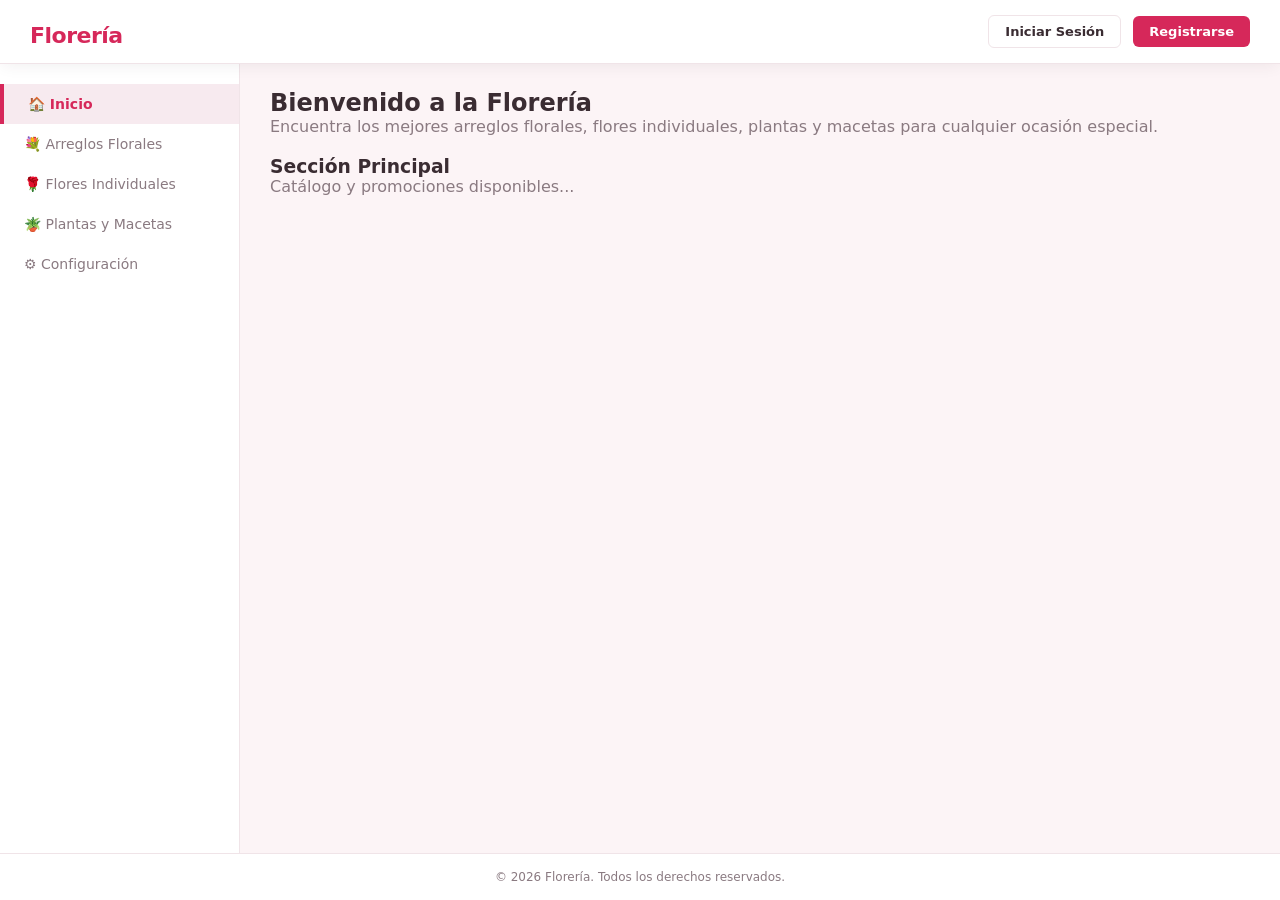
<file: index.html>
<!DOCTYPE html> <!-- Declaración del tipo de documento HTML5. -->
<html lang="es-mx"> <!-- Idioma principal de la página (Español México). -->

<head> <!-- Encabezado de metadatos del documento. -->
    <meta charset="UTF-8"> <!-- Codificación de caracteres en UTF-8. -->
    <meta name="viewport" content="width=device-width, initial-scale=1.0"> <!-- Configuración de escala responsiva para móviles. -->
    <title>Florería - Inicio</title> <!-- Título que se muestra en la pestaña del navegador. -->
    <link rel="stylesheet" href="css/styles.css"> <!-- Enlace a la hoja de estilos globales. -->
    <link rel="stylesheet" href="css/forms.css"> <!-- Enlace a la hoja de estilos de formularios. -->
</head> <!-- Fin del encabezado de metadatos. -->

<body> <!-- Cuerpo de la página web. -->

    <!-- Cabecera Global de la Florería -->
    <header class="cabecera-global"> <!-- Barra superior de navegación e identidad. -->
        <div class="logo-container"> <!-- Contenedor del título o logotipo. -->
            <h1><a href="index.html">Florería</a></h1> <!-- Nombre del sitio con enlace al inicio. -->
        </div> <!-- Fin del contenedor de logotipo. -->
        <div class="acciones-derecha"> <!-- Contenedor de botones de usuario a la derecha. -->
            <a href="#" class="btn-secundario">Iniciar Sesión</a> <!-- Enlace a inicio de sesión. -->
            <a href="#" class="btn-primario">Registrarse</a> <!-- Enlace al registro de usuario. -->
        </div> <!-- Fin del contenedor de acciones. -->
    </header> <!-- Fin de la cabecera global. -->

    <!-- Layout de Dashboard con Barra Lateral y Área de Trabajo -->
    <div class="layout-inferior"> <!-- Contenedor flexible principal de la interfaz. -->
        <!-- Sidebar Fija -->
        <aside class="sidebar-fija"> <!-- Barra lateral fija para navegación. -->
            <nav class="navegacion"> <!-- Menú navegable del sistema. -->
                <ul> <!-- Lista de enlaces del menú. -->
                    <li><a href="index.html" class="activo">🏠 Inicio</a></li> <!-- Enlace a Inicio (Activo). -->
                    <li><a href="#">💐 Arreglos Florales</a></li> <!-- Enlace al catálogo de arreglos. -->
                    <li><a href="frente_class/flores_indi.html">🌹 Flores Individuales</a></li> <!-- Enlace a flores individuales. -->
                    <li><a href="frente_class/plantas_macetas.html">🪴 Plantas y Macetas</a></li> <!-- Enlace a plantas y macetas. -->
                    <li><a href="Inventario/config.html">⚙️ Configuración</a></li> <!-- Enlace al módulo de configuración. -->
                </ul> <!-- Fin de la lista de enlaces. -->
            </nav> <!-- Fin de la navegación. -->
        </aside> <!-- Fin de la barra lateral. -->

        <!-- Área de Trabajo Principal -->
        <main class="area-trabajo"> <!-- Área donde se despliega el contenido de la página. -->
            <div class="contenido"> <!-- Contenedor del contenido interno. -->

                <div class="form-box"> <!-- Tarjeta o caja contenedora principal. -->
                    <h2>Bienvenido a la Florería</h2> <!-- Título de bienvenida. -->
                    <p style="color: var(--color-texto-suave); font-size: 16px; margin-bottom: 20px;"> <!-- Mensaje descriptivo. -->
                        Encuentra los mejores arreglos florales, flores individuales, plantas y macetas para cualquier ocasión especial. <!-- Descripción de la oferta. -->
                    </p> <!-- Fin del mensaje descriptivo. -->

                    <h3>Sección Principal</h3> <!-- Subtítulo de sección. -->
                    <p style="color: var(--color-texto-suave);">Catálogo y promociones disponibles...</p> <!-- Texto informativo del catálogo. -->
                </div> <!-- Fin de la caja contenedora. -->

            </div> <!-- Fin del contenedor de contenido. -->
        </main> <!-- Fin del área principal. -->
    </div> <!-- Fin del layout inferior. -->

    <!-- Pie de página Global -->
    <footer> <!-- Sección de pie de página. -->
        <p>&copy; 2026 Florería. Todos los derechos reservados.</p> <!-- Derechos de autor. -->
    </footer> <!-- Fin del pie de página. -->

</body> <!-- Fin del cuerpo del documento. -->

</html> <!-- Fin del documento HTML. -->
</file>
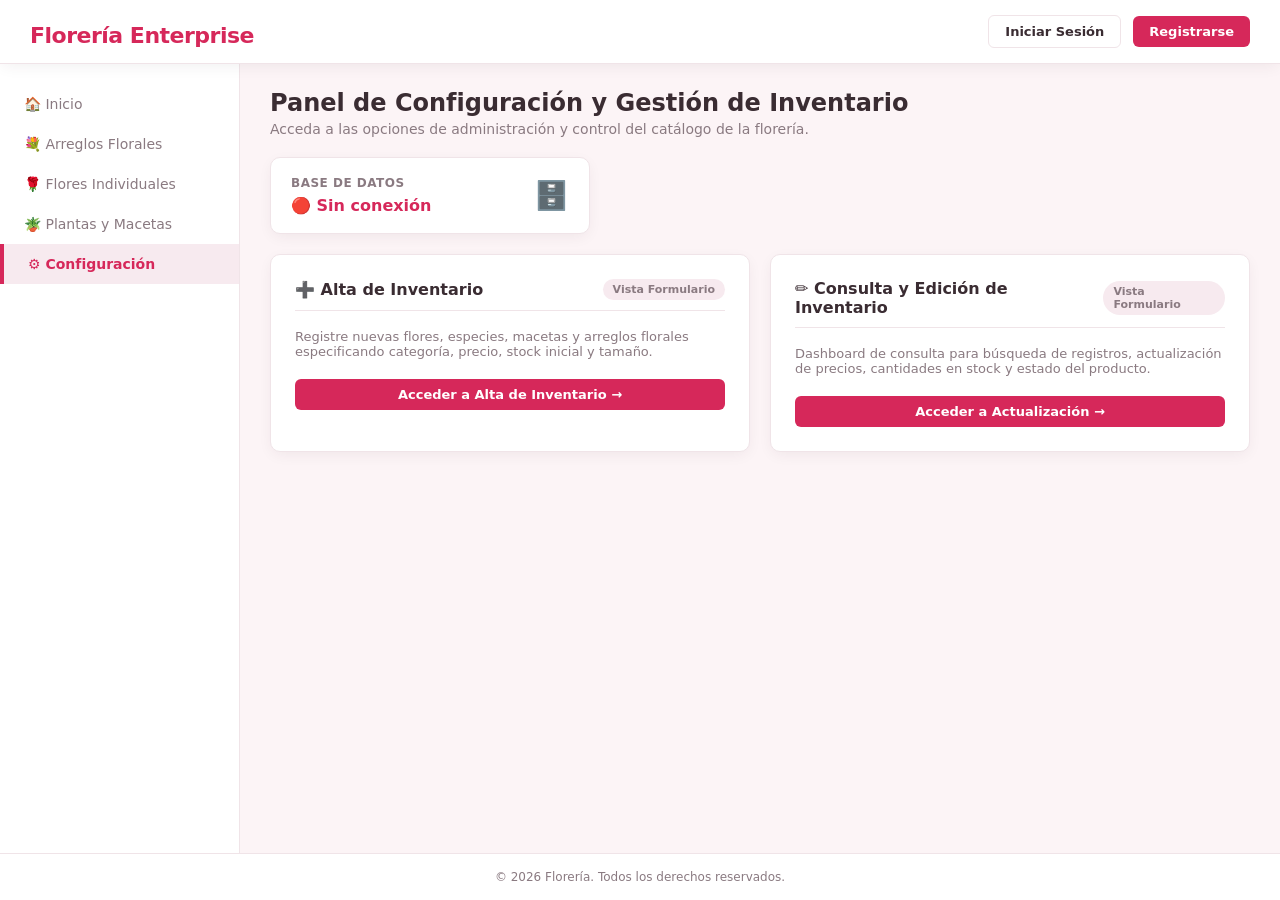
<file: Inventario/config.html>
<!DOCTYPE html> <!-- Declaración del tipo de documento HTML5. -->
<html lang="es-mx"> <!-- Idioma principal de la página (Español México). -->

<head> <!-- Encabezado de metadatos. -->
    <meta charset="UTF-8"> <!-- Codificación de caracteres UTF-8. -->
    <meta name="viewport" content="width=device-width, initial-scale=1.0"> <!-- Escala responsiva para pantallas móviles. -->
    <title>Configuración - Florería Enterprise</title> <!-- Título mostrado en la pestaña del navegador. -->
    <link rel="stylesheet" href="../css/styles.css"> <!-- Enlace a estilos globales. -->
    <link rel="stylesheet" href="../css/forms.css"> <!-- Enlace a estilos de formularios. -->
</head> <!-- Fin del encabezado de metadatos. -->

<body> <!-- Cuerpo de la página. -->

    <!-- Cabecera Global -->
    <header class="cabecera-global"> <!-- Barra superior de navegación global. -->
        <div class="logo-container"> <!-- Contenedor del nombre de la marca. -->
            <h1><a href="../index.html">Florería Enterprise</a></h1> <!-- Nombre con enlace al inicio. -->
        </div> <!-- Fin del contenedor de logotipo. -->
        <div class="acciones-derecha"> <!-- Acciones superiores derechas. -->
            <a href="#" class="btn-secundario">Iniciar Sesión</a> <!-- Enlace a inicio de sesión. -->
            <a href="#" class="btn-primario">Registrarse</a> <!-- Enlace al registro de usuario. -->
        </div> <!-- Fin de acciones derechas. -->
    </header> <!-- Fin de la cabecera. -->

    <!-- Layout Dashboard Pantalla Completa -->
    <div class="layout-inferior"> <!-- Layout inferior flexible. -->
        <!-- Sidebar Fija Limpia -->
        <aside class="sidebar-fija"> <!-- Barra lateral fija para navegación. -->
            <nav class="navegacion"> <!-- Navegación principal. -->
                <ul> <!-- Lista de enlaces navegables. -->
                    <li><a href="../index.html">🏠 Inicio</a></li> <!-- Enlace a Inicio. -->
                    <li><a href="#">💐 Arreglos Florales</a></li> <!-- Enlace a Arreglos Florales. -->
                    <li><a href="../frente_class/flores_indi.html">🌹 Flores Individuales</a></li> <!-- Enlace a Flores Individuales. -->
                    <li><a href="../frente_class/plantas_macetas.html">🪴 Plantas y Macetas</a></li> <!-- Enlace a Plantas y Macetas. -->
                    <li><a href="config.html" class="activo">⚙️ Configuración</a></li> <!-- Enlace a Configuración (Activo). -->
                </ul> <!-- Fin de lista. -->
            </nav> <!-- Fin de navegación. -->
        </aside> <!-- Fin de barra lateral. -->

        <!-- Área de Trabajo Principal -->
        <main class="area-trabajo"> <!-- Área principal de trabajo. -->
            <div class="contenido"> <!-- Contenedor del módulo. -->

                <div class="dashboard-header"> <!-- Encabezado del dashboard. -->
                    <h2>Panel de Configuración y Gestión de Inventario</h2> <!-- Título del panel. -->
                    <p>Acceda a las opciones de administración y control del catálogo de la florería.</p> <!-- Descripción. -->
                </div> <!-- Fin de encabezado. -->

                <!-- Estado de Base de Datos -->
                <div class="kpi-grid" style="margin-bottom: 20px;"> <!-- Contenedor KPI. -->
                    <div class="kpi-card" style="max-width: 320px;"> <!-- Tarjeta KPI de ancho compacto. -->
                        <div class="kpi-info"> <!-- Información del estado. -->
                            <h4>Base de Datos</h4> <!-- Título de la tarjeta. -->
                            <div class="kpi-value" style="font-size: 16px; color: var(--danger-text);">🔴 Sin conexión</div> <!-- Valor de estado apagado. -->
                        </div> <!-- Fin de info. -->
                        <div class="kpi-icon">🗄️</div> <!-- Ícono de base de datos. -->
                    </div> <!-- Fin de tarjeta KPI. -->
                </div> <!-- Fin de contenedor KPI. -->

                <!-- Tarjetas de Módulos Empresariales -->
                <div style="display: grid; grid-template-columns: repeat(auto-fit, minmax(320px, 1fr)); gap: 20px;"> <!-- Grilla de tarjetas de módulos. -->
                    <div class="panel-box"> <!-- Tarjeta de módulo Alta. -->
                        <div class="panel-title"> <!-- Título del panel. -->
                            <span>➕ Alta de Inventario</span> <!-- Nombre del módulo. -->
                            <span class="badge-status" style="background-color: var(--fondo-hover); color: var(--color-texto-suave);">Vista Formulario</span> <!-- Distintivo de estado. -->
                        </div> <!-- Fin del título del panel. -->
                        <p style="color: var(--color-texto-suave); font-size: 13px; margin-bottom: 20px;"> <!-- Descripción del módulo. -->
                            Registre nuevas flores, especies, macetas y arreglos florales especificando categoría, precio, stock inicial y tamaño. <!-- Texto explicativo. -->
                        </p> <!-- Fin de descripción. -->
                        <a href="Add_Inven.html" class="btn-primario" style="width: 100%;">Acceder a Alta de Inventario →</a> <!-- Botón de enlace a Alta. -->
                    </div> <!-- Fin de tarjeta de módulo Alta. -->

                    <div class="panel-box"> <!-- Tarjeta de módulo Actualización. -->
                        <div class="panel-title"> <!-- Título del panel. -->
                            <span>✏️ Consulta y Edición de Inventario</span> <!-- Nombre del módulo. -->
                            <span class="badge-status" style="background-color: var(--fondo-hover); color: var(--color-texto-suave);">Vista Formulario</span> <!-- Distintivo de estado. -->
                        </div> <!-- Fin del título del panel. -->
                        <p style="color: var(--color-texto-suave); font-size: 13px; margin-bottom: 20px;"> <!-- Descripción del módulo. -->
                            Dashboard de consulta para búsqueda de registros, actualización de precios, cantidades en stock y estado del producto. <!-- Texto explicativo. -->
                        </p> <!-- Fin de descripción. -->
                        <a href="up_inveto.html" class="btn-primario" style="width: 100%;">Acceder a Actualización →</a> <!-- Botón de enlace a Actualización. -->
                    </div> <!-- Fin de tarjeta de módulo Actualización. -->
                </div> <!-- Fin de grilla de módulos. -->

            </div> <!-- Fin de contenido. -->
        </main> <!-- Fin de área principal. -->
    </div> <!-- Fin del layout inferior. -->

    <!-- Pie de página Global -->
    <footer> <!-- Pie de página. -->
        <p>&copy; 2026 Florería. Todos los derechos reservados.</p> <!-- Derechos de autor. -->
    </footer> <!-- Fin del pie de página. -->

</body> <!-- Fin del cuerpo del documento. -->

</html> <!-- Fin del documento. -->
</file>
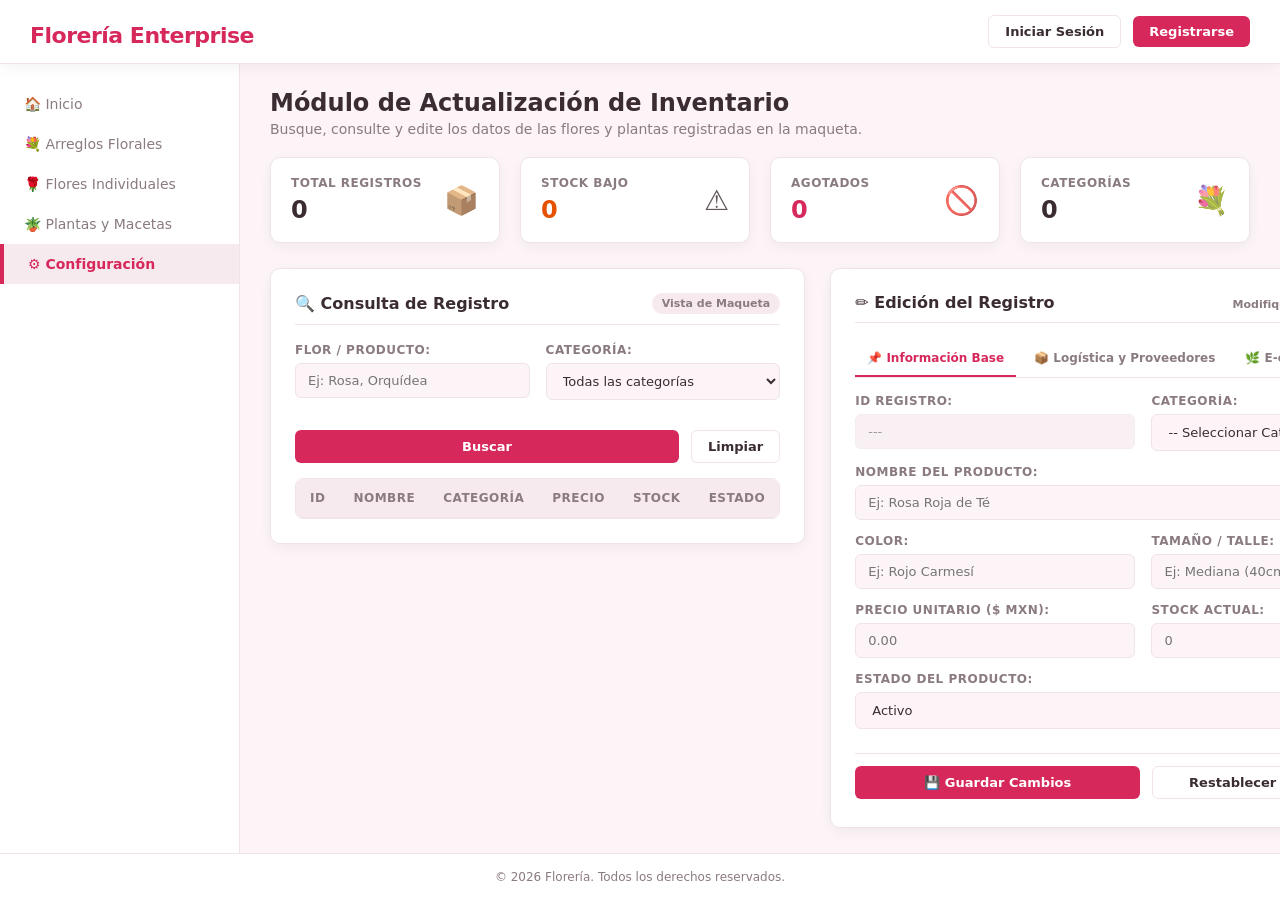
<file: Inventario/up_inveto.html>
<!DOCTYPE html> <!-- Declaración del tipo de documento HTML5. -->
<html lang="es-mx"> <!-- Idioma principal del documento (Español México). -->

<head> <!-- Encabezado de metadatos. -->
    <meta charset="UTF-8"> <!-- Codificación UTF-8. -->
    <meta name="viewport" content="width=device-width, initial-scale=1.0"> <!-- Escala responsiva para móviles. -->
    <title>Gestión de Inventario - Florería Enterprise</title> <!-- Título de la página. -->
    <link rel="stylesheet" href="../css/styles.css"> <!-- Enlace a la hoja de estilos principales. -->
    <link rel="stylesheet" href="../css/forms.css"> <!-- Enlace a la hoja de estilos de formularios. -->
</head> <!-- Fin del encabezado. -->

<body> <!-- Cuerpo del documento. -->

    <!-- Cabecera Global Empresarial -->
    <header class="cabecera-global"> <!-- Barra superior de navegación. -->
        <div class="logo-container"> <!-- Marca del sistema. -->
            <h1><a href="../index.html">Florería Enterprise</a></h1> <!-- Enlace principal de logotipo. -->
        </div> <!-- Fin de marca. -->
        <div class="acciones-derecha"> <!-- Contenedor de acciones superiores. -->
            <a href="#" class="btn-secundario">Iniciar Sesión</a> <!-- Enlace a inicio de sesión. -->
            <a href="#" class="btn-primario">Registrarse</a> <!-- Enlace al registro de usuario. -->
        </div> <!-- Fin de acciones. -->
    </header> <!-- Fin de cabecera. -->

    <!-- Layout de Dashboard Pantalla Completa -->
    <div class="layout-inferior"> <!-- Layout inferior flexible. -->
        <!-- Sidebar Fija Limpia -->
        <aside class="sidebar-fija"> <!-- Barra lateral fija. -->
            <nav class="navegacion"> <!-- Navegación navegable. -->
                <ul> <!-- Lista de opciones navegables. -->
                    <li><a href="../index.html">🏠 Inicio</a></li> <!-- Enlace a Inicio. -->
                    <li><a href="#">💐 Arreglos Florales</a></li> <!-- Enlace a Arreglos Florales. -->
                    <li><a href="../frente_class/flores_indi.html">🌹 Flores Individuales</a></li> <!-- Enlace a Flores Individuales. -->
                    <li><a href="../frente_class/plantas_macetas.html">🪴 Plantas y Macetas</a></li> <!-- Enlace a Plantas y Macetas. -->
                    <li><a href="config.html" class="activo">⚙️ Configuración</a></li> <!-- Enlace a Configuración (Activo). -->
                </ul> <!-- Fin de lista. -->
            </nav> <!-- Fin de navegación. -->
        </aside> <!-- Fin de barra lateral. -->

        <!-- Área de Trabajo Principal -->
        <main class="area-trabajo"> <!-- Área donde se renderiza el dashboard. -->
            <div class="contenido"> <!-- Contenedor del módulo. -->

                <!-- Encabezado de la Sección -->
                <div class="dashboard-header"> <!-- Encabezado de la sección. -->
                    <h2>Módulo de Actualización de Inventario</h2> <!-- Título de sección. -->
                    <p>Busque, consulte y edite los datos de las flores y plantas registradas en la maqueta.</p> <!-- Descripción. -->
                </div> <!-- Fin de encabezado. -->

                <!-- Resumen de Métricas KPI -->
                <div class="kpi-grid"> <!-- Grilla de 4 tarjetas de métricas. -->
                    <div class="kpi-card"> <!-- Tarjeta KPI Total Registros. -->
                        <div class="kpi-info"> <!-- Información KPI. -->
                            <h4>Total Registros</h4> <!-- Título de métrica. -->
                            <div class="kpi-value">0</div> <!-- Valor de total. -->
                        </div> <!-- Fin info. -->
                        <div class="kpi-icon">📦</div> <!-- Ícono representativo. -->
                    </div> <!-- Fin tarjeta. -->

                    <div class="kpi-card"> <!-- Tarjeta KPI Stock Bajo. -->
                        <div class="kpi-info"> <!-- Información KPI. -->
                            <h4>Stock Bajo</h4> <!-- Título de métrica. -->
                            <div class="kpi-value" style="color: var(--warning-text);">0</div> <!-- Valor con alerta preventiva. -->
                        </div> <!-- Fin info. -->
                        <div class="kpi-icon">⚠️</div> <!-- Ícono de advertencia. -->
                    </div> <!-- Fin tarjeta. -->

                    <div class="kpi-card"> <!-- Tarjeta KPI Agotados. -->
                        <div class="kpi-info"> <!-- Información KPI. -->
                            <h4>Agotados</h4> <!-- Título de métrica. -->
                            <div class="kpi-value" style="color: var(--danger-text);">0</div> <!-- Valor con alerta crítica. -->
                        </div> <!-- Fin info. -->
                        <div class="kpi-icon">🚫</div> <!-- Ícono de prohibido/agotado. -->
                    </div> <!-- Fin tarjeta. -->

                    <div class="kpi-card"> <!-- Tarjeta KPI Categorías. -->
                        <div class="kpi-info"> <!-- Información KPI. -->
                            <h4>Categorías</h4> <!-- Título de métrica. -->
                            <div class="kpi-value">0</div> <!-- Valor total de categorías. -->
                        </div> <!-- Fin info. -->
                        <div class="kpi-icon">💐</div> <!-- Ícono de flor/categoría. -->
                    </div> <!-- Fin tarjeta. -->
                </div> <!-- Fin de la grilla KPI. -->

                <!-- Dashboard Dividido en 2 Columnas -->
                <div class="dashboard-split"> <!-- Grilla dividida en 2 columnas principales. -->

                    <!-- Columna Izquierda: Búsqueda y Tabla Interactiva -->
                    <div class="panel-box"> <!-- Panel izquierdo para consulta. -->
                        <div class="panel-title"> <!-- Título del panel de búsqueda. -->
                            <span>🔍 Consulta de Registro</span> <!-- Título. -->
                            <span class="badge-status" style="background-color: var(--fondo-hover); color: var(--color-texto-suave);">Vista de Maqueta</span> <!-- Distintivo de maqueta. -->
                        </div> <!-- Fin título del panel. -->

                        <!-- Filtros de Consulta -->
                        <form id="form-consulta" action="#" method="GET" class="form-grid-2col" style="margin-bottom: 15px;"> <!-- Formulario de filtro de búsqueda. -->
                            <div class="input-group"> <!-- Grupo para filtro por Nombre. -->
                                <label for="buscar-nombre">Flor / Producto:</label> <!-- Etiqueta de búsqueda por producto. -->
                                <input type="text" id="buscar-nombre" name="buscar_nombre" placeholder="Ej: Rosa, Orquídea"> <!-- Campo de texto de filtro. -->
                            </div> <!-- Fin grupo Nombre. -->

                            <div class="input-group"> <!-- Grupo para filtro por Categoría. -->
                                <label for="buscar-categoria">Categoría:</label> <!-- Etiqueta de selección de categoría. -->
                                <select id="buscar-categoria" name="buscar_categoria"> <!-- Menú desplegable de categorías. -->
                                    <option value="">Todas las categorías</option> <!-- Opción global. -->
                                </select> <!-- Fin desplegable. -->
                            </div> <!-- Fin grupo Categoría. -->

                            <div class="span-full form-actions" style="margin-top: 0;"> <!-- Acciones del formulario de búsqueda a ancho completo. -->
                                <button type="submit" class="btn-primario" style="flex: 1;">Buscar</button> <!-- Botón de búsqueda. -->
                                <button type="reset" class="btn-secundario">Limpiar</button> <!-- Botón de restablecer búsqueda. -->
                            </div> <!-- Fin de acciones. -->
                        </form> <!-- Fin del formulario de consulta. -->

                        <!-- Tabla de Selección de Registros -->
                        <div class="table-responsive"> <!-- Contenedor scrolleable de tabla. -->
                            <table> <!-- Tabla empresarial de registros. -->
                                <thead> <!-- Encabezado de tabla. -->
                                    <tr> <!-- Fila de cabecera. -->
                                        <th>ID</th> <!-- Columna ID. -->
                                        <th>Nombre</th> <!-- Columna Nombre. -->
                                        <th>Categoría</th> <!-- Columna Categoría. -->
                                        <th>Precio</th> <!-- Columna Precio. -->
                                        <th>Stock</th> <!-- Columna Stock. -->
                                        <th>Estado</th> <!-- Columna Estado. -->
                                    </tr> <!-- Fin de fila cabecera. -->
                                </thead> <!-- Fin de encabezado. -->
                                <tbody> <!-- Cuerpo de datos de tabla vacía. -->
                                </tbody> <!-- Fin del cuerpo de la tabla. -->
                            </table> <!-- Fin de la tabla. -->
                        </div> <!-- Fin de contenedor scrolleable. -->
                    </div> <!-- Fin del panel izquierdo. -->

                    <!-- Columna Derecha: Formulario Empresarial de Edición con Pestañas -->
                    <div class="panel-box panel-edicion"> <!-- Panel derecho de edición con pestañas. -->
                        <div class="panel-title"> <!-- Título del panel de edición. -->
                            <span>✏️ Edición del Registro</span> <!-- Nombre del módulo de edición. -->
                            <small class="nota">Modifique los campos necesarios</small> <!-- Nota informativa. -->
                        </div> <!-- Fin de título del panel. -->

                        <!-- Navegación por Pestañas (Tabs) -->
                        <div class="tabs-header"> <!-- Cabecera de navegación de pestañas. -->
                            <button type="button" class="tab-btn active" data-tab="tab-info">📌 Información Base</button> <!-- Pestaña 1. -->
                            <button type="button" class="tab-btn" data-tab="tab-logistica">📦 Logística y Proveedores</button> <!-- Pestaña 2. -->
                            <button type="button" class="tab-btn" data-tab="tab-ecommerce">🌿 E-commerce y Cuidados</button> <!-- Pestaña 3. -->
                        </div> <!-- Fin cabecera de pestañas. -->

                        <form id="form-actualizacion" action="#" method="POST" class="form-tabs-container"> <!-- Formulario contenedor flexible. -->
                            <div class="tabs-body"> <!-- Contenido scrolleable de pestañas. -->

                                <!-- PESTAÑA 1: Información Base -->
                                <div id="tab-info" class="tab-pane active"> <!-- Panel Pestaña 1. -->
                                    <div class="form-grid-2col"> <!-- Grilla de 2 columnas ID y Categoría. -->
                                        <div class="input-group"> <!-- Grupo ID. -->
                                            <label for="up-id">ID Registro:</label> <!-- Etiqueta ID. -->
                                            <input type="text" id="up-id" name="up_id" value="" placeholder="---" readonly disabled> <!-- Campo deshabilitado sin ID. -->
                                        </div> <!-- Fin grupo ID. -->
                                        <div class="input-group"> <!-- Grupo Categoría. -->
                                            <label for="up-categoria">Categoría:</label> <!-- Etiqueta Categoría. -->
                                            <select id="up-categoria" name="up_categoria" required> <!-- Selector de Categoría. -->
                                                <option value="" selected disabled>-- Seleccionar Categoría --</option> <!-- Opción vacía. -->
                                            </select> <!-- Fin selector. -->
                                        </div> <!-- Fin grupo Categoría. -->
                                    </div> <!-- Fin grilla ID/Categoría. -->

                                    <div class="input-group"> <!-- Grupo Nombre del producto. -->
                                        <label for="up-nombre">Nombre del Producto:</label> <!-- Etiqueta Nombre. -->
                                        <input type="text" id="up-nombre" name="up_nombre" value="" placeholder="Ej: Rosa Roja de Té" required> <!-- Campo Nombre. -->
                                    </div> <!-- Fin grupo Nombre. -->

                                    <div class="form-grid-2col"> <!-- Grilla de 2 columnas Color y Tamaño. -->
                                        <div class="input-group"> <!-- Grupo Color. -->
                                            <label for="up-color">Color:</label> <!-- Etiqueta Color. -->
                                            <input type="text" id="up-color" name="up_color" value="" placeholder="Ej: Rojo Carmesí" required> <!-- Campo Color. -->
                                        </div> <!-- Fin grupo Color. -->
                                        <div class="input-group"> <!-- Grupo Tamaño. -->
                                            <label for="up-tamano">Tamaño / Talle:</label> <!-- Etiqueta Tamaño. -->
                                            <input type="text" id="up-tamano" name="up_tamano" value="" placeholder="Ej: Mediana (40cm)" required> <!-- Campo Tamaño. -->
                                        </div> <!-- Fin grupo Tamaño. -->
                                    </div> <!-- Fin grilla Color/Tamaño. -->

                                    <div class="form-grid-2col"> <!-- Grilla de 2 columnas Precio y Stock. -->
                                        <div class="input-group"> <!-- Grupo Precio. -->
                                            <label for="up-precio">Precio Unitario ($ MXN):</label> <!-- Etiqueta Precio. -->
                                            <input type="number" id="up-precio" name="up_precio" step="0.50" min="0" value="" placeholder="0.00" required> <!-- Campo Precio. -->
                                        </div> <!-- Fin grupo Precio. -->
                                        <div class="input-group"> <!-- Grupo Stock. -->
                                            <label for="up-cantidad">Stock Actual:</label> <!-- Etiqueta Stock. -->
                                            <input type="number" id="up-cantidad" name="up_cantidad" min="0" value="" placeholder="0" required> <!-- Campo Stock. -->
                                        </div> <!-- Fin grupo Stock. -->
                                    </div> <!-- Fin grilla Precio/Stock. -->

                                    <div class="input-group"> <!-- Grupo Estado. -->
                                        <label for="up-estado">Estado del Producto:</label> <!-- Etiqueta Estado. -->
                                        <select id="up-estado" name="up_estado"> <!-- Selector de Estado. -->
                                            <option value="activo" selected>Activo</option> <!-- Opción Activo. -->
                                            <option value="inactivo">Inactivo</option> <!-- Opción Inactivo. -->
                                        </select> <!-- Fin selector. -->
                                    </div> <!-- Fin grupo Estado. -->
                                </div> <!-- Fin Pestaña 1. -->

                                <!-- PESTAÑA 2: Logística y Proveedores -->
                                <div id="tab-logistica" class="tab-pane"> <!-- Panel Pestaña 2. -->
                                    <div class="form-grid-2col"> <!-- Grilla 2 columnas SKU y Costo. -->
                                        <div class="input-group"> <!-- Grupo SKU. -->
                                            <label for="up-sku">SKU / Código de Barras:</label> <!-- Etiqueta SKU. -->
                                            <input type="text" id="up-sku" name="up_sku" placeholder="Ej: FLO-ROSA-001"> <!-- Campo SKU. -->
                                        </div> <!-- Fin grupo SKU. -->
                                        <div class="input-group"> <!-- Grupo Costo. -->
                                            <label for="up-costo">Costo de Compra ($ MXN):</label> <!-- Etiqueta Costo. -->
                                            <input type="number" id="up-costo" name="up_costo" step="0.50" min="0" placeholder="0.00"> <!-- Campo Costo. -->
                                        </div> <!-- Fin grupo Costo. -->
                                    </div> <!-- Fin grilla SKU/Costo. -->

                                    <div class="form-grid-2col"> <!-- Grilla 2 columnas Stock Mínimo y Peso. -->
                                        <div class="input-group"> <!-- Grupo Stock Mínimo. -->
                                            <label for="up-stock-minimo">Stock Mínimo / Alerta:</label> <!-- Etiqueta Stock Mínimo. -->
                                            <input type="number" id="up-stock-minimo" name="up_stock_minimo" min="0" placeholder="5"> <!-- Campo Stock Mínimo. -->
                                        </div> <!-- Fin grupo Stock Mínimo. -->
                                        <div class="input-group"> <!-- Grupo Peso. -->
                                            <label for="up-peso">Peso (kg):</label> <!-- Etiqueta Peso. -->
                                            <input type="number" id="up-peso" name="up_peso" step="0.01" min="0" placeholder="0.50"> <!-- Campo Peso. -->
                                        </div> <!-- Fin grupo Peso. -->
                                    </div> <!-- Fin grilla Stock Mínimo/Peso. -->

                                    <div class="input-group"> <!-- Grupo Dimensiones del Paquete. -->
                                        <label>Dimensiones del Paquete (cm):</label> <!-- Etiqueta Dimensiones. -->
                                        <div class="form-grid-3col"> <!-- Grilla de 3 columnas (Alto, Ancho, Largo). -->
                                            <input type="number" id="up-dim-alto" name="up_dim_alto" min="0" placeholder="Alto (cm)"> <!-- Campo Alto. -->
                                            <input type="number" id="up-dim-ancho" name="up_dim_ancho" min="0" placeholder="Ancho (cm)"> <!-- Campo Ancho. -->
                                            <input type="number" id="up-dim-largo" name="up_dim_largo" min="0" placeholder="Largo (cm)"> <!-- Campo Largo. -->
                                        </div> <!-- Fin grilla 3 columnas. -->
                                    </div> <!-- Fin grupo Dimensiones. -->

                                    <div class="form-grid-2col"> <!-- Grilla 2 columnas Ubicación y Proveedor. -->
                                        <div class="input-group"> <!-- Grupo Ubicación. -->
                                            <label for="up-ubicacion">Ubicación en Almacén:</label> <!-- Etiqueta Ubicación. -->
                                            <input type="text" id="up-ubicacion" name="up_ubicacion" placeholder="Ej: Pasillo A - Estante 3"> <!-- Campo Ubicación. -->
                                        </div> <!-- Fin grupo Ubicación. -->
                                        <div class="input-group"> <!-- Grupo Proveedor. -->
                                            <label for="up-proveedor">Proveedor:</label> <!-- Etiqueta Proveedor. -->
                                            <select id="up-proveedor" name="up_proveedor"> <!-- Selector de Proveedor. -->
                                                <option value="" disabled selected>-- Seleccionar Proveedor --</option> <!-- Opción por defecto. -->
                                                <option value="invernadero_central">Invernadero Central</option> <!-- Proveedor 1. -->
                                                <option value="importadora_flora">Importadora Flora Internacional</option> <!-- Proveedor 2. -->
                                                <option value="distribuidora_local">Distribuidora Local de Botánica</option> <!-- Proveedor 3. -->
                                            </select> <!-- Fin selector Proveedor. -->
                                        </div> <!-- Fin grupo Proveedor. -->
                                    </div> <!-- Fin grilla Ubicación/Proveedor. -->
                                </div> <!-- Fin Pestaña 2. -->

                                <!-- PESTAÑA 3: E-commerce y Cuidados -->
                                <div id="tab-ecommerce" class="tab-pane"> <!-- Panel Pestaña 3. -->
                                    <div class="input-group"> <!-- Grupo Fotografía del Producto. -->
                                        <label>Fotografía del Producto:</label> <!-- Etiqueta Fotografía. -->
                                        <div class="dropzone-square" id="dropzone-foto"> <!-- Zona Drag & Drop. -->
                                            <input type="file" id="up-foto" name="up_foto" accept="image/*" class="dropzone-file"> <!-- Input tipo archivo oculto. -->
                                            <div class="dropzone-content"> <!-- Contenido visual de la zona. -->
                                                <span class="dropzone-icon">📷</span> <!-- Ícono de cámara. -->
                                                <p class="dropzone-text">Arrastra una imagen aquí o <strong>haz clic para examinar</strong></p> <!-- Instrucción. -->
                                                <small class="nota">Formatos soportados: JPG, PNG, WEBP (Máx. 5MB)</small> <!-- Nota de restricciones. -->
                                            </div> <!-- Fin contenido zona. -->
                                        </div> <!-- Fin zona Drag & Drop. -->
                                    </div> <!-- Fin grupo Fotografía. -->

                                    <div class="form-grid-2col"> <!-- Grilla 2 columnas Nivel de Luz y Frecuencia de Riego. -->
                                        <div class="input-group"> <!-- Grupo Nivel de Luz. -->
                                            <label for="up-luz">Nivel de Luz:</label> <!-- Etiqueta Luz. -->
                                            <select id="up-luz" name="up_luz"> <!-- Selector Luz. -->
                                                <option value="" disabled selected>-- Seleccionar Nivel --</option> <!-- Opción por defecto. -->
                                                <option value="directa">Directa</option> <!-- Opción Directa. -->
                                                <option value="indirecta">Indirecta</option> <!-- Opción Indirecta. -->
                                                <option value="sombra">Sombra</option> <!-- Opción Sombra. -->
                                            </select> <!-- Fin selector Luz. -->
                                        </div> <!-- Fin grupo Luz. -->
                                        <div class="input-group"> <!-- Grupo Frecuencia de Riego. -->
                                            <label for="up-riego">Frecuencia de Riego:</label> <!-- Etiqueta Riego. -->
                                            <select id="up-riego" name="up_riego"> <!-- Selector Riego. -->
                                                <option value="" disabled selected>-- Seleccionar Frecuencia --</option> <!-- Opción por defecto. -->
                                                <option value="diario">Diario</option> <!-- Opción Diario. -->
                                                <option value="semanal">Semanal</option> <!-- Opción Semanal. -->
                                                <option value="quincenal">Quincenal</option> <!-- Opción Quincenal. -->
                                            </select> <!-- Fin selector Riego. -->
                                        </div> <!-- Fin grupo Riego. -->
                                    </div> <!-- Fin grilla Luz/Riego. -->

                                    <div class="input-group"> <!-- Grupo Toggle Pet-Friendly. -->
                                        <label>Seguridad para Mascotas:</label> <!-- Etiqueta Mascotas. -->
                                        <label class="toggle-control"> <!-- Control Switch Toggle. -->
                                            <input type="checkbox" id="up-petfriendly" name="up_petfriendly"> <!-- Checkbox interno. -->
                                            <span class="toggle-slider"></span> <!-- Deslizador visual. -->
                                            <span class="toggle-label" id="toggle-pet-status">Pet-Friendly (Segura para mascotas)</span> <!-- Leyenda de estado. -->
                                        </label> <!-- Fin control. -->
                                    </div> <!-- Fin grupo Toggle. -->

                                    <div class="input-group span-full"> <!-- Grupo Notas o Cuidados a ancho completo. -->
                                        <label for="up-notas">Notas o Cuidados:</label> <!-- Etiqueta Notas. -->
                                        <textarea id="up-notas" name="up_notas" rows="3" placeholder="Información técnica o recomendaciones de conservación..."></textarea> <!-- Textarea. -->
                                    </div> <!-- Fin grupo Notas. -->
                                </div> <!-- Fin Pestaña 3. -->

                            </div> <!-- Fin de tabs-body. -->

                            <!-- Botones Acciones Inferiores Sticky -->
                            <div class="form-actions form-actions-sticky"> <!-- Contenedor de acciones fijas. -->
                                <button type="submit" class="btn-primario" style="flex: 2;">💾 Guardar Cambios</button> <!-- Botón de guardar. -->
                                <button type="reset" class="btn-secundario" style="flex: 1;">Restablecer</button> <!-- Botón de restablecer. -->
                                <button type="button" class="btn-danger">🗑️ Eliminar</button> <!-- Botón de eliminar. -->
                            </div> <!-- Fin acciones fijas. -->
                        </form> <!-- Fin del formulario. -->
                    </div> <!-- Fin del panel derecho. -->

                </div> <!-- Fin de la grilla dividida. -->

            </div> <!-- Fin del contenido. -->
        </main> <!-- Fin de área principal. -->
    </div> <!-- Fin del layout inferior. -->

    <!-- Pie de página Global -->
    <footer> <!-- Pie de página global. -->
        <p>&copy; 2026 Florería. Todos los derechos reservados.</p> <!-- Mensaje de copyright. -->
    </footer> <!-- Fin del pie de página. -->

    <!-- Script de interacción de Pestañas, Drag & Drop y Controles -->
    <script>
        document.addEventListener('DOMContentLoaded', () => {
            // Cambio interactivas de Pestañas (Tabs)
            const tabBtns = document.querySelectorAll('.tab-btn');
            const tabPanes = document.querySelectorAll('.tab-pane');

            tabBtns.forEach(btn => {
                btn.addEventListener('click', () => {
                    const targetTab = btn.getAttribute('data-tab');

                    tabBtns.forEach(b => b.classList.remove('active'));
                    tabPanes.forEach(p => p.classList.remove('active'));

                    btn.classList.add('active');
                    const activePane = document.getElementById(targetTab);
                    if (activePane) {
                        activePane.classList.add('active');
                    }
                });
            });

            // Feedback visual Drag & Drop para subir fotografías
            const dropzone = document.getElementById('dropzone-foto');
            const fileInput = document.getElementById('up-foto');
            const dropText = dropzone?.querySelector('.dropzone-text');

            if (dropzone && fileInput) {
                ['dragenter', 'dragover'].forEach(eventName => {
                    dropzone.addEventListener(eventName, (e) => {
                        e.preventDefault();
                        dropzone.classList.add('drag-over');
                    }, false);
                });

                ['dragleave', 'drop'].forEach(eventName => {
                    dropzone.addEventListener(eventName, (e) => {
                        e.preventDefault();
                        dropzone.classList.remove('drag-over');
                    }, false);
                });

                dropzone.addEventListener('drop', (e) => {
                    const dt = e.dataTransfer;
                    const files = dt.files;
                    if (files.length) {
                        fileInput.files = files;
                        if (dropText) dropText.innerHTML = `Imagen seleccionada: <strong>${files[0].name}</strong>`;
                    }
                });

                fileInput.addEventListener('change', () => {
                    if (fileInput.files.length && dropText) {
                        dropText.innerHTML = `Imagen seleccionada: <strong>${fileInput.files[0].name}</strong>`;
                    }
                });
            }
        });
    </script>

</body> <!-- Fin del cuerpo. -->

</html> <!-- Fin del documento. -->
</file>
<file: css/styles.css>
:root {
    /* 🎀 Fondos Nude / Blush */
    --fondo-principal: #FCF4F6; /* Un rosa 'nude' ultra suave y cálido */
    --fondo-sidebar: #FFFFFF; /* Blanco puro para tarjetas y barra lateral (da mucha limpieza) */
    
    /* 🍷 Textos y Contrastes */
    --color-texto: #3A2C32; /* Un gris/taupe cálido oscuro, mucho más suave que el negro */
    --color-texto-suave: #8A7A81; /* Taupe medio para textos secundarios */
    --color-borde: #F0E4E8; /* Bordes suaves que combinan con el fondo */
    --fondo-hover: #F7EAEF; /* Resalte delicado al pasar el mouse */

    /* 🌺 Acento Floral Principal */
    --accent: #D6285A; /* Rosa Carmín/Frambuesa. Súper elegante y vivo */
    --accent-dark: #A81B43; /* Carmín oscuro para interacciones */
    --color-texto-boton: #FFFFFF;

    /* 🌿 Elementos Secundarios */
    --color-agua: #4FC3F7; /* Azul celeste */
    --color-tallo: #2E8B57; /* Verde hoja elegante */

    --shadow: 0 4px 15px -3px rgba(58, 44, 50, 0.08); /* Sombra cálida muy sutil */

    /* Alertas de Inventario */
    --success-bg: #E8F5E9; 
    --success-text: #2E8B57; 
    --warning-bg: #FFF3E0; 
    --warning-text: #E65100; 
    --danger-bg: #FFEBEE;
    --danger-text: #D6285A;

    /* 🎬 ANIMACIÓN: CRECIMIENTO EN MODO CLARO */
    --anim-brote: #8A7A81; 
    --anim-tallo: var(--color-tallo); 
    --anim-flor: var(--accent); 
    --anim-glow: transparent;
}



@media (prefers-color-scheme: dark) {
    :root {
        /* 🍃 Tonos Profundos (Follaje denso y Rocas) */
        --fondo-principal: #171A18; /* Verde/Gris muy oscuro (Como ver un bosque de noche) */
        --fondo-sidebar: #222724; /* Tono piedra de estanque o sombra de hoja gruesa */
        --color-texto: #EAECEB; /* Blanco rocío (No cansa la vista) */
        --color-texto-suave: #9BA39E; /* Musgo plateado / grisáceo */
        --color-borde: #37403B; /* Verde pino oscuro para divisiones */
        --fondo-hover: #2D3631; /* Resalte de hojas a la luz de la luna */

        /* 🌺 Color Botánico Nocturno (Bioluminiscencia) */
        --accent: #F06292; /* Rosa Nenúfar vibrante (Altamente contrastante y femenino) */
        --accent-dark: #D81B60; /* Fucsia profundo */
        --color-texto-boton: #FFFFFF;

        /* 🌿 Elementos del Arreglo Iluminados */
        --color-agua: #4FC3F7; /* Azul agua cristalina reflejando luz */
        --color-tallo: #69F0AE; /* Verde helecho brillante / Neón orgánico */

        --shadow: 0 10px 25px -5px rgba(0, 0, 0, 0.5);

        /* Alertas de Inventario en modo oscuro */
        --success-bg: rgba(46, 125, 50, 0.3);
        --success-text: var(--color-tallo);
        --warning-bg: rgba(245, 127, 23, 0.3);
        --warning-text: #FFE082; /* Amarillo polen brillante */
        --danger-bg: rgba(198, 40, 40, 0.3);
        --danger-text: #EF9A9A; /* Rosa rojizo claro */

        /* 🎬 ANIMACIÓN: CRECIMIENTO EN MODO OSCURO */
        --anim-brote: #8D6E63; /* Semilla café iluminada sutilmente */
        --anim-tallo: var(--color-tallo); /* Tallo verde brillante */
        --anim-flor: var(--accent); /* Flor rosa encendida */
        --anim-glow: rgba(240, 98, 146, 0.5); /* Resplandor del nenúfar en la noche */
    }
}

/* Reset y estilos globales */
* {
    margin: 0; /* Sin margen por defecto. */
    padding: 0; /* Sin relleno por defecto. */
    box-sizing: border-box; /* Modelo de caja basado en borde. */
    font-family: 'Segoe UI', system-ui, -apple-system, BlinkMacSystemFont, Roboto, sans-serif; /* Tipografía principal. */
}

body {
    background-color: var(--fondo-principal); /* Aplicación del fondo global. */
    color: var(--color-texto); /* Color de texto global. */
    display: flex; /* Contenedor flex en columna. */
    flex-direction: column; /* Alineación vertical. */
    min-height: 100vh; /* Altura mínima de la pantalla completa. */
}

/* Cabecera global estilo Dashboard Empresarial */
.cabecera-global {
    display: flex; /* Flexbox horizontal. */
    justify-content: space-between; /* Distribución a extremos. */
    align-items: center; /* Centrado vertical. */
    padding: 0 30px; /* Relleno lateral. */
    height: 64px; /* Altura fija de 64px. */
    background-color: var(--fondo-sidebar); /* Fondo de la barra superior. */
    border-bottom: 1px solid var(--color-borde); /* Borde inferior. */
    box-shadow: var(--shadow); /* Sombra proyectada. */
    z-index: 10; /* Superposición frontal. */
}

.logo-container {
    display: flex; /* Flexbox para logotipo. */
    align-items: center; /* Centrado vertical. */
    gap: 12px; /* Separación de elementos. */
}

.logo-container h1 a {
    color: var(--accent); /* Color de texto acentuado para la marca. */
    text-decoration: none; /* Sin subrayado. */
    font-size: 22px; /* Tamaño de fuente. */
    font-weight: 700; /* Grosor en negrita. */
    letter-spacing: -0.5px; /* Espaciado entre letras. */
}

.acciones-derecha {
    display: flex; /* Flexbox horizontal de acciones. */
    gap: 12px; /* Espaciado entre botones. */
    align-items: center; /* Centrado vertical. */
}

/* Layout Dashboard Pantalla Completa */
.layout-inferior {
    display: flex; /* Flexbox para sidebar y área principal. */
    flex: 1; /* Ocupa el espacio vertical disponible. */
    overflow: hidden; /* Oculta desbordamientos fuera de área. */
}

/* Sidebar Navegación Fija */
.sidebar-fija {
    width: 240px; /* Ancho fijo de 240px. */
    flex-shrink: 0; /* Impide que la barra se reduzca. */
    background-color: var(--fondo-sidebar); /* Fondo de la barra lateral. */
    border-right: 1px solid var(--color-borde); /* Borde derecho delimitador. */
    overflow-y: auto; /* Scroll vertical automático si es necesario. */
}

.navegacion {
    padding: 20px 0; /* Relleno vertical del menú. */
}

.navegacion ul {
    list-style: none; /* Quita las viñetas de la lista. */
}

.navegacion ul li a {
    display: flex; /* Flexbox para ícono y texto. */
    align-items: center; /* Centrado vertical. */
    gap: 12px; /* Espacio entre ícono y texto. */
    padding: 12px 24px; /* Relleno del enlace. */
    color: var(--color-texto-suave); /* Color de texto atenuado. */
    text-decoration: none; /* Sin subrayado. */
    font-size: 14px; /* Tamaño de fuente. */
    font-weight: 500; /* Grosor de fuente medio. */
    transition: all 0.2s ease; /* Transición suave de hover. */
}

.navegacion ul li a:hover {
    background-color: var(--fondo-hover); /* Fondo al pasar puntero. */
    color: var(--color-texto); /* Color de texto activo en hover. */
}

.navegacion ul li a.activo {
    background-color: var(--fondo-hover);
    color: var(--accent);
    font-weight: 600;
    border-left: 4px solid var(--accent);
}

/* === NUEVAS REGLAS PARA LA ANIMACIÓN === */
/* Cuando llega a Plantas y Macetas */
.navegacion ul li a.activo-hoja {
    color: var(--anim-tallo);
    text-shadow: 0 0 8px rgba(52, 211, 153, 0.4); 
}

/* Cuando llega a Inicio (Flor abierta) */
.navegacion ul li a.activo-flor {
    color: var(--anim-flor);
    text-shadow: 0 0 12px var(--anim-glow);
}

/* Área de Trabajo Principal - 100% de Ancho Disponible */
.area-trabajo {
    flex: 1; /* Ocupa todo el espacio horizontal restante. */
    overflow-y: auto; /* Scroll vertical en el contenido principal. */
    padding: 25px 30px; /* Relleno interno. */
}

.contenido {
    width: 100%; /* Ancho al 100% disponible. */
    margin: 0 auto; /* Centrado horizontal. */
}

/* Encabezado del Dashboard */
.dashboard-header {
    margin-bottom: 20px; /* Margen inferior. */
}

.dashboard-header h2 {
    font-size: 24px; /* Tamaño del título del dashboard. */
    font-weight: 700; /* Grosor negrita. */
    color: var(--color-texto); /* Color principal. */
}

.dashboard-header p {
    font-size: 14px; /* Tamaño del texto secundario. */
    color: var(--color-texto-suave); /* Color secundario atenuado. */
    margin-top: 4px; /* Margen superior. */
}

/* Tarjetas resumen (KPIs) en Cuadrícula Superior */
.kpi-grid {
    display: grid; /* Grid para tarjetas KPI. */
    grid-template-columns: repeat(auto-fit, minmax(220px, 1fr)); /* Columnas adaptables. */
    gap: 20px; /* Espaciado entre tarjetas. */
    margin-bottom: 25px; /* Margen inferior de la grilla. */
}

.kpi-card {
    background-color: var(--fondo-sidebar); /* Fondo de tarjeta. */
    border: 1px solid var(--color-borde); /* Borde fino. */
    border-radius: 10px; /* Esquinas redondeadas. */
    padding: 18px 20px; /* Relleno interno. */
    box-shadow: var(--shadow); /* Sombra suave. */
    display: flex; /* Flexbox horizontal. */
    justify-content: space-between; /* Texto e ícono a extremos. */
    align-items: center; /* Centrado vertical. */
}

.kpi-info h4 {
    font-size: 12px; /* Tamaño del título de métrica. */
    text-transform: uppercase; /* Mayúsculas. */
    letter-spacing: 0.5px; /* Espaciado entre letras. */
    color: var(--color-texto-suave); /* Texto atenuado. */
    margin-bottom: 6px; /* Margen inferior. */
}

.kpi-value {
    font-size: 24px; /* Tamaño del número o valor KPI. */
    font-weight: 700; /* Negrita. */
    color: var(--color-texto); /* Color principal. */
}

.kpi-icon {
    font-size: 28px; /* Tamaño del ícono KPI. */
    opacity: 0.8; /* Opacidad del ícono. */
}

/* Disposición Dividida Empresarial (Dashboard Split Grid) */
.dashboard-split {
    display: grid; /* Grid de 2 columnas principales. */
    grid-template-columns: 1.1fr 0.9fr; /* Proporción 55% / 45%. */
    gap: 25px; /* Espaciado entre columnas. */
    align-items: start; /* Alineación al tope superior. */
}

@media (max-width: 1200px) {
    .dashboard-split {
        grid-template-columns: 1fr; /* Columna única en pantallas medianas/pequeñas. */
    }
}

/* Paneles del Dashboard */
.panel-box {
    background-color: var(--fondo-sidebar); /* Fondo del panel. */
    border: 1px solid var(--color-borde); /* Borde fino. */
    border-radius: 10px; /* Esquinas redondeadas. */
    padding: 24px; /* Relleno interno del panel. */
    box-shadow: var(--shadow); /* Sombra del panel. */
}

.panel-title {
    font-size: 16px; /* Tamaño del título del panel. */
    font-weight: 700; /* Negrita. */
    color: var(--color-texto); /* Color de texto. */
    margin-bottom: 18px; /* Margen inferior. */
    padding-bottom: 10px; /* Relleno inferior. */
    border-bottom: 1px solid var(--color-borde); /* Divisor inferior. */
    display: flex; /* Flexbox. */
    justify-content: space-between; /* Extremos. */
    align-items: center; /* Centrado vertical. */
}

/* Tablas Empresariales de Alta Densidad */
.table-responsive {
    overflow-x: auto; /* Scroll horizontal si la tabla sobrepasa. */
    max-height: 420px; /* Altura máxima con scroll interno. */
    overflow-y: auto; /* Scroll vertical automático. */
    border: 1px solid var(--color-borde); /* Borde contenedor. */
    border-radius: 8px; /* Esquinas redondeadas. */
}

table {
    width: 100%; /* Ancho completo de la tabla. */
    border-collapse: collapse; /* Colapsa los bordes de celdas. */
    background-color: var(--fondo-sidebar); /* Fondo de la tabla. */
}

th {
    position: sticky; /* Cabecera fija durante el scroll vertical. */
    top: 0; /* Pegado al tope superior. */
    background-color: var(--fondo-hover); /* Fondo de cabecera. */
    color: var(--color-texto-suave); /* Color de texto de cabecera. */
    font-size: 12px; /* Tamaño de texto de cabecera. */
    font-weight: 700; /* Negrita. */
    text-transform: uppercase; /* Mayúsculas. */
    letter-spacing: 0.5px; /* Espaciado. */
    padding: 12px 14px; /* Relleno de celdas de cabecera. */
    text-align: left; /* Alineación a la izquierda. */
    border-bottom: 1px solid var(--color-borde); /* Borde inferior. */
}

td {
    padding: 12px 14px; /* Relleno de celdas de datos. */
    font-size: 13px; /* Tamaño de letra de datos. */
    border-bottom: 1px solid var(--color-borde); /* Borde inferior de fila. */
    color: var(--color-texto); /* Color de texto de datos. */
    vertical-align: middle; /* Alineación vertical al centro. */
}

tr:hover {
    background-color: var(--fondo-hover); /* Resaltado al pasar cursor en fila. */
    cursor: pointer; /* Puntero de mano. */
}

tr.fila-seleccionada {
    background-color: rgba(199, 64, 98, 0.15); /* Fondo de la fila seleccionada. */
    border-left: 3px solid var(--accent); /* Borde izquierdo acentuado. */
}

/* Badges de Estado */
.badge-status {
    display: inline-block; /* Elemento en línea con bloque. */
    padding: 4px 10px; /* Relleno de la etiqueta. */
    border-radius: 20px; /* Forma de píldora redondeada. */
    font-size: 11px; /* Tamaño pequeño. */
    font-weight: 700; /* Negrita. */
}

.badge-success {
    background-color: var(--success-bg); /* Fondo verde para estado disponible. */
    color: var(--success-text); /* Texto verde. */
}

.badge-warning {
    background-color: var(--warning-bg); /* Fondo amarillo para estado advertencia. */
    color: var(--warning-text); /* Texto amarillo. */
}

.badge-danger {
    background-color: var(--danger-bg); /* Fondo rojo para estado crítico/agotado. */
    color: var(--danger-text); /* Texto rojo. */
}

/* Botones Empresariales */
.btn-primario,
.btn-secundario,
.btn-danger {
    padding: 8px 16px; /* Relleno interno de botones. */
    border-radius: 6px; /* Bordes suavemente redondeados. */
    text-decoration: none; /* Sin subrayado. */
    font-weight: 600; /* Texto seminegrita. */
    font-size: 13px; /* Tamaño de fuente. */
    cursor: pointer; /* Puntero interactivo. */
    transition: all 0.2s ease; /* Transición de hover. */
    border: none; /* Sin borde por defecto. */
    display: inline-flex; /* Inline flex para ícono y texto. */
    align-items: center; /* Centrado vertical. */
    justify-content: center; /* Centrado horizontal. */
    gap: 6px; /* Espaciado. */
}

.btn-primario {
    background-color: var(--accent); /* Fondo acentuado primario. */
    color: var(--color-texto-boton) !important; /* Texto blanco. */
}

.btn-primario:hover {
    background-color: var(--accent-dark); /* Fondo acentuado oscuro al enfocar. */
}

.btn-secundario {
    background-color: transparent; /* Fondo transparente secundario. */
    color: var(--color-texto) !important; /* Color de texto del tema. */
    border: 1px solid var(--color-borde); /* Borde perimetral. */
}

.btn-secundario:hover {
    background-color: var(--fondo-hover); /* Fondo al pasar puntero. */
}

.btn-danger {
    background-color: var(--danger-bg); /* Fondo rojo para acciones de eliminación. */
    color: var(--danger-text); /* Texto rojo. */
}

.btn-danger:hover {
    opacity: 0.8; /* Opacidad al pasar el cursor. */
}

/* Footer */
footer {
    text-align: center; /* Centrado de texto. */
    padding: 16px; /* Relleno interno del pie de página. */
    font-size: 12px; /* Tamaño pequeño. */
    color: var(--color-texto-suave); /* Color de texto secundario. */
    background-color: var(--fondo-sidebar); /* Fondo del pie de página. */
    border-top: 1px solid var(--color-borde); /* Borde superior. */
}
</file>
<file: css/forms.css>
/* ==========================================================================
   ESTILOS DE FORMULARIO EMPRESARIAL - FLORERÍA
   ========================================================================== */

/* Formulario Multi-Columna (Grid Layouts) */
.form-grid-2col {
    display: grid; /* Layout de rejilla para 2 columnas. */
    grid-template-columns: 1fr 1fr; /* Dos columnas de igual ancho. */
    gap: 16px; /* Espaciado interno de 16px entre campos. */
}

.form-grid-3col {
    display: grid; /* Layout de rejilla para 3 columnas. */
    grid-template-columns: 1fr 1fr 1fr; /* Tres columnas de igual ancho. */
    gap: 16px; /* Espaciado interno entre campos. */
}

@media (max-width: 768px) {
    .form-grid-2col,
    .form-grid-3col {
        grid-template-columns: 1fr; /* Columna única en dispositivos móviles. */
    }
}

/* Ocupar ambas columnas cuando sea necesario */
.span-full {
    grid-column: 1 / -1; /* Ocupa desde el inicio al final del grid. */
}

/* Grupos de entrada */
.input-group {
    margin-bottom: 14px; /* Margen inferior entre grupos de formulario. */
}

.input-group label,
label {
    display: block; /* Muestra la etiqueta en su propia línea. */
    font-size: 12px; /* Tamaño pequeño de etiqueta. */
    font-weight: 600; /* Seminegrita. */
    margin-bottom: 6px; /* Espacio inferior respecto al input. */
    color: var(--color-texto-suave); /* Texto atenuado. */
    text-transform: uppercase; /* Convertir a mayúsculas. */
    letter-spacing: 0.5px; /* Espaciado entre caracteres. */
}

/* Campos de Entrada (Input, Select, Textarea) */
.input-group input,
.input-group select,
.input-group textarea,
input[type="text"],
input[type="number"],
input[type="file"],
select,
textarea {
    width: 100%; /* Ancho completo al 100%. */
    padding: 9px 12px; /* Relleno interno de entrada. */
    border-radius: 6px; /* Esquinas redondeadas. */
    border: 1px solid var(--color-borde); /* Borde fino del sistema. */
    background-color: var(--fondo-principal); /* Fondo del campo. */
    color: var(--color-texto); /* Color del texto que escribe el usuario. */
    font-size: 13px; /* Tamaño de fuente de entrada. */
    transition: border-color 0.2s ease, box-shadow 0.2s ease; /* Transición suave de enfoque. */
}

/* Foco e interacción */
.input-group input:focus,
.input-group select:focus,
.input-group textarea:focus,
input[type="text"]:focus,
input[type="number"]:focus,
select:focus,
textarea:focus {
    outline: none; /* Remueve el contorno azul nativo. */
    border-color: var(--accent); /* Cambia el borde al color acentuado. */
    box-shadow: 0 0 0 3px rgba(244, 63, 94, 0.2); /* Resplandor/aura de enfoque. */
}

/* Campos deshabilitados */
input:disabled,
input[readonly] {
    background-color: var(--fondo-hover); /* Fondo deshabilitado atenuado. */
    color: var(--color-texto-suave); /* Texto deshabilitado. */
    cursor: not-allowed; /* Puntero de prohibición/no permitido. */
    opacity: 0.7; /* Opacidad reducida. */
}

/* Fieldset estilizados en paneles */
fieldset {
    border: 1px solid var(--color-borde); /* Borde perimetral fino. */
    border-radius: 8px; /* Esquinas redondeadas. */
    padding: 16px; /* Relleno interno del grupo. */
    margin-bottom: 18px; /* Margen inferior. */
    background-color: transparent; /* Fondo transparente. */
}

legend {
    font-weight: 700; /* Texto en negrita. */
    font-size: 12px; /* Tamaño pequeño. */
    color: var(--accent); /* Texto en color acentuado. */
    padding: 0 8px; /* Relleno a los lados del texto. */
    text-transform: uppercase; /* Mayúsculas. */
    letter-spacing: 0.5px; /* Espaciado entre letras. */
}

/* Barra de Botones del Formulario */
.form-actions {
    display: flex; /* Layout flexible horizontal. */
    gap: 12px; /* Espaciado entre botones. */
    margin-top: 20px; /* Margen superior. */
}

.btn-form {
    padding: 10px 18px; /* Relleno del botón de formulario. */
    border-radius: 6px; /* Esquinas redondeadas. */
    border: none; /* Sin borde. */
    background-color: var(--accent); /* Color de fondo acentuado. */
    color: var(--color-texto-boton); /* Color blanco de texto. */
    font-size: 14px; /* Tamaño de letra. */
    font-weight: 700; /* Negrita. */
    cursor: pointer; /* Cursor de puntero. */
    transition: background-color 0.2s ease; /* Transición suave de hover. */
}

.btn-form:hover {
    background-color: var(--accent-dark); /* Fondo acentuado oscuro al enfocar. */
}

/* Texto de ayuda */
small,
.nota {
    font-size: 11px; /* Tamaño pequeño. */
    color: var(--color-texto-suave); /* Color de texto secundario. */
    margin-top: 4px; /* Margen superior. */
    display: block; /* Muestra como bloque. */
}

/* ==========================================================================
   ESTILOS DE PESTAÑAS (TABS), DRAG & DROP Y TOGGLE - EDICIÓN DE REGISTRO
   ========================================================================== */

/* Panel de Edición flexible con altura máxima de scroll */
.panel-edicion {
    display: flex;
    flex-direction: column;
    height: 100%;
    max-height: 680px;
    box-sizing: border-box;
}

/* Cabecera de Pestañas (Tab Navigation Header) */
.tabs-header {
    display: flex;
    gap: 6px;
    border-bottom: 1px solid var(--color-borde);
    margin-bottom: 16px;
    overflow-x: auto;
}

.tab-btn {
    background: transparent;
    border: none;
    border-bottom: 2px solid transparent;
    color: var(--color-texto-suave);
    padding: 10px 12px;
    font-size: 12px;
    font-weight: 600;
    cursor: pointer;
    white-space: nowrap;
    transition: all 0.2s ease;
    display: inline-flex;
    align-items: center;
    gap: 6px;
}

.tab-btn:hover {
    color: var(--color-texto);
    background-color: var(--fondo-hover);
    border-radius: 6px 6px 0 0;
}

.tab-btn.active {
    color: var(--accent);
    border-bottom-color: var(--accent);
    font-weight: 700;
}

/* Formulario con contenedor de pestañas scrollable */
.form-tabs-container {
    display: flex;
    flex-direction: column;
    flex: 1;
    overflow: hidden;
}

.tabs-body {
    flex: 1;
    overflow-y: auto;
    padding-right: 6px;
    margin-bottom: 10px;
}

/* Personalización del Scrollbar interno */
.tabs-body::-webkit-scrollbar {
    width: 5px;
}
.tabs-body::-webkit-scrollbar-track {
    background: var(--fondo-principal);
    border-radius: 4px;
}
.tabs-body::-webkit-scrollbar-thumb {
    background: var(--color-borde);
    border-radius: 4px;
}
.tabs-body::-webkit-scrollbar-thumb:hover {
    background: var(--accent);
}

/* Paneles de Pestañas Animados */
.tab-pane {
    display: none;
    animation: fadeInTab 0.25s ease-in-out;
}

.tab-pane.active {
    display: block;
}

@keyframes fadeInTab {
    from {
        opacity: 0;
        transform: translateY(4px);
    }
    to {
        opacity: 1;
        transform: translateY(0);
    }
}

/* Botones de Acción Fijos (Sticky Bottom Actions) */
.form-actions-sticky {
    position: sticky;
    bottom: 0;
    background-color: var(--fondo-sidebar);
    padding-top: 12px;
    padding-bottom: 4px;
    border-top: 1px solid var(--color-borde);
    z-index: 10;
    margin-top: auto;
}

/* Zona de Arrastre de Archivos (Drag & Drop Cuadrado) */
.dropzone-square {
    position: relative;
    border: 2px dashed var(--color-borde);
    border-radius: 8px;
    background-color: var(--fondo-principal);
    padding: 18px;
    text-align: center;
    cursor: pointer;
    transition: all 0.2s ease;
    display: flex;
    align-items: center;
    justify-content: center;
    min-height: 110px;
}

.dropzone-square:hover,
.dropzone-square.drag-over {
    border-color: var(--accent);
    background-color: var(--fondo-hover);
}

.dropzone-file {
    position: absolute;
    top: 0;
    left: 0;
    width: 100%;
    height: 100%;
    opacity: 0;
    cursor: pointer;
}

.dropzone-content {
    pointer-events: none;
}

.dropzone-icon {
    font-size: 26px;
    display: block;
    margin-bottom: 4px;
}

.dropzone-text {
    font-size: 12px;
    color: var(--color-texto);
}

.dropzone-text strong {
    color: var(--accent);
}

/* Selector Toggle Switch (Pet-Friendly) */
.toggle-control {
    display: flex;
    align-items: center;
    gap: 12px;
    cursor: pointer;
    user-select: none;
    margin-top: 6px;
}

.toggle-control input[type="checkbox"] {
    display: none;
}

.toggle-slider {
    position: relative;
    width: 44px;
    height: 22px;
    background-color: var(--color-borde);
    border-radius: 20px;
    transition: background-color 0.25s ease;
    flex-shrink: 0;
}

.toggle-slider::before {
    content: "";
    position: absolute;
    top: 3px;
    left: 3px;
    width: 16px;
    height: 16px;
    background-color: #FFFFFF;
    border-radius: 50%;
    transition: transform 0.25s ease;
    box-shadow: 0 1px 3px rgba(0,0,0,0.3);
}

.toggle-control input:checked + .toggle-slider {
    background-color: var(--accent);
}

.toggle-control input:checked + .toggle-slider::before {
    transform: translateX(22px);
}

.toggle-label {
    font-size: 13px;
    color: var(--color-texto);
    font-weight: 500;
}

/* ==========================================================================
   LAYOUT Y TARJETA DE IMAGEN DROPZONE PARA ALTA DE INVENTARIO
   ========================================================================== */

/* Layout Dividido para Alta de Inventario (70% / 30%) */
.dashboard-split-add {
    display: grid;
    grid-template-columns: 1.4fr 0.6fr;
    gap: 25px;
    align-items: stretch;
}

@media (max-width: 1024px) {
    .dashboard-split-add {
        grid-template-columns: 1fr;
    }
}

/* Columna Derecha Flexible para emparejar bordes inferiores */
.panel-columna-derecha {
    display: flex;
    flex-direction: column;
    gap: 25px;
    height: 100%;
}

.panel-box-flex {
    display: flex;
    flex-direction: column;
    flex: 1;
}

.panel-box-flex .input-group-flex {
    display: flex;
    flex-direction: column;
    flex: 1;
    margin-bottom: 0;
}

.panel-box-flex textarea {
    flex: 1;
    min-height: 80px;
    height: 100%;
    resize: none;
}

/* Tarjeta de Imagen de Referencia */
.panel-imagen-referencia {
    display: flex;
    flex-direction: column;
}

/* Contenedor Dropzone Grande de Alta */
.dropzone-large {
    position: relative;
    border: 2px dashed var(--color-borde);
    border-radius: 10px;
    background-color: var(--fondo-principal);
    min-height: 220px;
    height: 100%;
    display: flex;
    align-items: center;
    justify-content: center;
    text-align: center;
    cursor: pointer;
    overflow: hidden;
    transition: border-color 0.25s ease, background-color 0.25s ease, box-shadow 0.25s ease;
    padding: 20px;
}

.dropzone-large:hover,
.dropzone-large.drag-over {
    border-color: var(--accent);
    background-color: var(--fondo-hover);
    box-shadow: 0 0 0 4px rgba(244, 63, 94, 0.15);
}

.dropzone-input {
    position: absolute;
    top: 0;
    left: 0;
    width: 100%;
    height: 100%;
    opacity: 0;
    cursor: pointer;
    z-index: 5;
}

/* Contenido en Estado Vacío */
.dropzone-placeholder {
    display: flex;
    flex-direction: column;
    align-items: center;
    gap: 12px;
    pointer-events: none;
    transition: opacity 0.2s ease;
}

.dropzone-placeholder.hidden {
    display: none;
}

.dropzone-icon-circle {
    width: 64px;
    height: 64px;
    border-radius: 50%;
    background-color: var(--fondo-hover);
    border: 1px solid var(--color-borde);
    display: flex;
    align-items: center;
    justify-content: center;
    font-size: 28px;
    transition: transform 0.2s ease;
}

.dropzone-large:hover .dropzone-icon-circle {
    transform: scale(1.1);
}

.dropzone-instruction {
    font-size: 13px;
    color: var(--color-texto);
    line-height: 1.4;
    max-width: 220px;
}

.dropzone-instruction strong {
    color: var(--accent);
}

.dropzone-subtext {
    font-size: 11px;
    color: var(--color-texto-suave);
}

/* Previsualización de Imagen */
.dropzone-preview {
    position: absolute;
    top: 0;
    left: 0;
    width: 100%;
    height: 100%;
    border-radius: 8px;
    overflow: hidden;
    background-color: var(--fondo-sidebar);
    display: flex;
    align-items: center;
    justify-content: center;
}

.dropzone-preview.hidden {
    display: none;
}

.dropzone-preview img {
    width: 100%;
    height: 100%;
    object-fit: contain;
    display: block;
    border-radius: 8px;
}

/* Botón Flotante para Quitar Imagen */
.btn-remove-img {
    position: absolute;
    top: 10px;
    right: 10px;
    width: 32px;
    height: 32px;
    border-radius: 50%;
    background-color: rgba(15, 23, 42, 0.85);
    color: #FFFFFF;
    border: 1px solid var(--color-borde);
    font-size: 16px;
    font-weight: 700;
    cursor: pointer;
    z-index: 10;
    display: flex;
    align-items: center;
    justify-content: center;
    transition: all 0.2s ease;
    box-shadow: 0 2px 8px rgba(0, 0, 0, 0.4);
}

.btn-remove-img:hover {
    background-color: var(--danger-text);
    transform: scale(1.1);
}

/* Capa informativa en hover de la previsualización */
.preview-overlay {
    position: absolute;
    bottom: 0;
    left: 0;
    width: 100%;
    padding: 10px;
    background: linear-gradient(to top, rgba(15, 23, 42, 0.9), transparent);
    color: #FFFFFF;
    font-size: 12px;
    font-weight: 600;
    text-align: center;
    opacity: 0;
    transition: opacity 0.2s ease;
    pointer-events: none;
}

.dropzone-large:hover .dropzone-preview:not(.hidden) .preview-overlay {
    opacity: 1;
}
</file>
